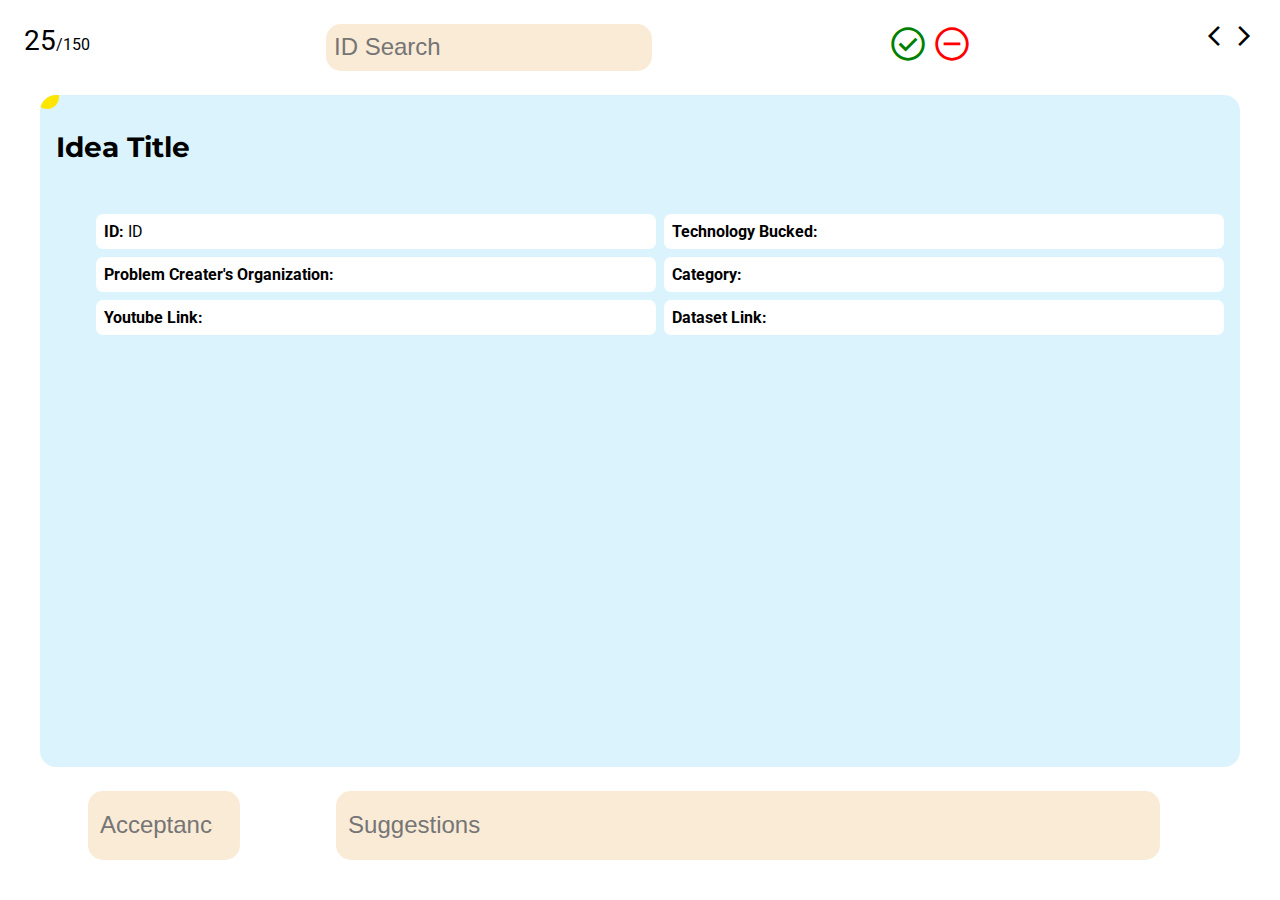
<file: index.html>
<!DOCTYPE html>
<html lang="en">

<head>
    <meta charset="UTF-8">
    <meta name="viewport" content="width=device-width, initial-scale=1.0">
    <title>SIH project ideas duscussions</title>
    <script src="./main.js" defer></script>
    <link rel="stylesheet" href="main.css">
    <link rel="stylesheet"
        href="https://fonts.googleapis.com/css2?family=Material+Symbols+Outlined:opsz,wght,FILL,GRAD@24,400,0,0" />
</head>

<body>
    <div class="ideaCounter">
        <span>
            <span class="count" id="counter">25</span><span>/</span><span class="totalCount" id="totalCounts">150</span>
        </span>
        <input type="search" name="search" id="search" placeholder="ID Search">
        <div>
            <span class="material-symbols-outlined" class="voting yes" id="yes">
                check_circle
            </span>
            <span class="material-symbols-outlined" class="voting no" id="no">
                do_not_disturb_on
            </span>
        </div>
        <div class="controls">
            <span class="prev" id="prev"><span class="material-symbols-outlined">
                    arrow_back_ios
                </span></span>
            <span class="next" id="next"><span class="material-symbols-outlined">
                    arrow_forward_ios
                </span></span>
        </div>
    </div>
    <div class="idea">
        <span id="submitionCount"></span>
        <span id="selected" class="dNone">SELECTED</span>
        <h1 class="problemTitle" id="problemTitle">Idea Title</h1>
        <div class="problemDetailsShort">
            <ul class="problemDetailsShortUl">
                <li><span class="liName">ID: </span><span class="liDetails" id="problemId">ID</span></li>
                <li><span class="liName">Technology Bucked: </span><span class="liDetails"
                        id="problemTechnologyBucket"></span></li>
                <li><span class="liName">Problem Creater's Organization: </span><span class="liDetails"
                        id="problemOrganization"></span></li>
                <li><span class="liName">Category: </span><span class="liDetails" id="problemCategory"></span></li>
                <li><span class="liName">Youtube Link: </span><span class="liDetails" id="ytLink"></span></li>
                <li><span class="liName">Dataset Link: </span><span class="liDetails" id="datasetLink"></span></li>
            </ul>
        </div>

        <div class="problemDetails">
            <p class="detail" id="problemDescription"></p>
        </div>
    </div>

    <div class="userInputs">
        <input type="number" name="acceptance" id="acceptance" placeholder="Acceptance">
        <input type="text" name="suggestions" id="suggestions" placeholder="Suggestions">
    </div>
</body>

</html>
</file>
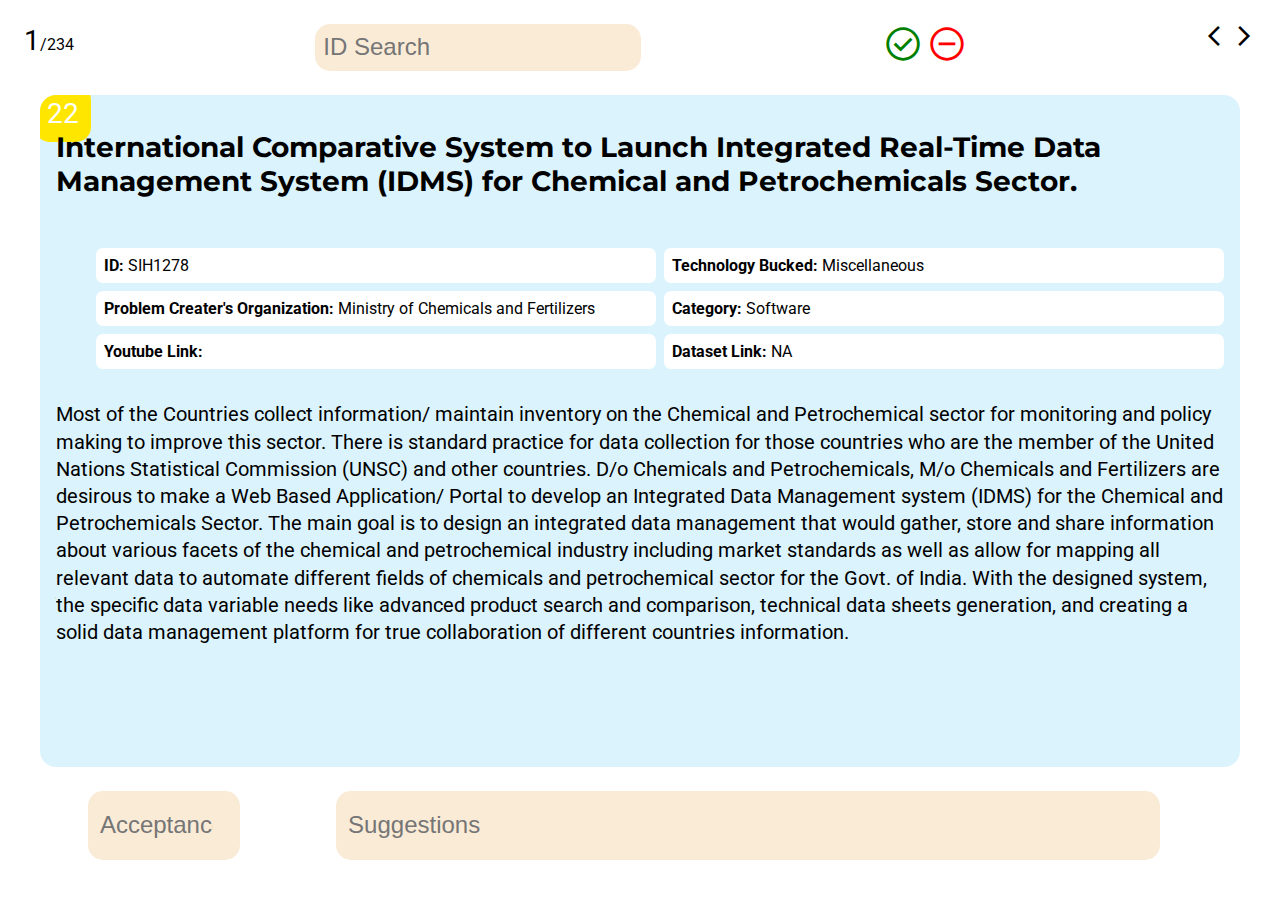
<file: voting.html>
<!DOCTYPE html>
<html lang="en">

<head>
    <meta charset="UTF-8">
    <meta name="viewport" content="width=device-width, initial-scale=1.0">
    <title>!!!!SIH project ideas duscussions</title>
    <script src="./votingData.js"></script>
    <script src="./voting.js" defer></script>
    <link rel="stylesheet" href="main.css">
    <link rel="stylesheet"
        href="https://fonts.googleapis.com/css2?family=Material+Symbols+Outlined:opsz,wght,FILL,GRAD@24,400,0,0" />
</head>

<body>
    <div class="ideaCounter">
        <span>
            <span class="count" id="counter">25</span><span>/</span><span class="totalCount" id="totalCounts">150</span>
        </span>
        <input type="search" name="search" id="search" placeholder="ID Search">
        <div>
            <span class="material-symbols-outlined" class="voting yes" id="yes">
                check_circle
            </span>
            <span class="material-symbols-outlined" class="voting no" id="no">
                do_not_disturb_on
            </span>
        </div>
        <div class="controls">
            <span class="prev" id="prev"><span class="material-symbols-outlined">
                    arrow_back_ios
                </span></span>
            <span class="next" id="next"><span class="material-symbols-outlined">
                    arrow_forward_ios
                </span></span>
        </div>
    </div>
    <div class="idea">
        <span id="submitionCount"></span>
        <span id="selected" class="dNone">SELECTED</span>
        <h1 class="problemTitle" id="problemTitle">Idea Title</h1>
        <div class="problemDetailsShort">
            <ul class="problemDetailsShortUl">
                <li><span class="liName">ID: </span><span class="liDetails" id="problemId">ID</span></li>
                <li><span class="liName">Technology Bucked: </span><span class="liDetails"
                        id="problemTechnologyBucket"></span></li>
                <li><span class="liName">Problem Creater's Organization: </span><span class="liDetails"
                        id="problemOrganization"></span></li>
                <li><span class="liName">Category: </span><span class="liDetails" id="problemCategory"></span></li>
                <li><span class="liName">Youtube Link: </span><span class="liDetails" id="ytLink"></span></li>
                <li><span class="liName">Dataset Link: </span><span class="liDetails" id="datasetLink"></span></li>
            </ul>
        </div>

        <div class="problemDetails">
            <p class="detail" id="problemDescription"></p>
        </div>
    </div>

    <div class="userInputs">
        <input type="number" name="acceptance" id="acceptance" placeholder="Acceptance">
        <input type="text" name="suggestions" id="suggestions" placeholder="Suggestions">
    </div>
</body>

</html>
</file>
<file: main.css>
@import url('https://fonts.googleapis.com/css2?family=Montserrat:ital,wght@0,100;0,200;0,300;0,400;0,500;0,600;0,700;0,800;0,900;1,100;1,200;1,300;1,400;1,500;1,600;1,700;1,800;1,900&family=Roboto:ital,wght@0,100;0,300;0,400;0,500;0,700;0,900;1,100;1,300;1,400;1,500;1,700;1,900&display=swap');

body {
    padding: 1rem;
    scroll-behavior: smooth;
    font-family: Roboto;
    display: grid;
    grid-template-rows: 1fr 15fr 1.5fr;
    height: 93svh;
    gap: .5rem;
    justify-items: stretch;
    align-items: stretch;
}

.ideaCounter {
    display: flex;
    align-items: stretch;
    justify-content: space-between;
    flex-wrap: nowrap;
    flex-direction: row;
}

.count {
    font-size: 1.75rem;
}

.prev,
.next {
    cursor: pointer;
    user-select: none;
}

.controls {
    display: flex;
}

.idea {
    padding: 1rem;
    background-color: #03a9f424;
    margin: 1rem;
    border-radius: 1rem;
    overflow-y: auto;
    overflow-x: hidden;
    display: flex;
    flex-direction: column;
    gap: 1rem;
    position: relative;
}

.problemTitle {
    font-size: 1.75rem;
    font-family: "Montserrat";
    z-index: 1;
}

.problemDetailsShortUl {
    list-style: none;
    display: grid;
    grid-template-columns: 1fr 1fr;
    gap: 0.5rem;
}

.problemDetailsShortUl li {
    background-color: white;
    padding: .5rem;
    border-radius: 7px;
}

.liName {
    font-weight: bold;
}

.detail {
    font-size: 1.25rem;
    line-height: 1.7rem;
    margin: 0;
}

#acceptance {
    height: 99%;
    padding: 0 1%;
    outline: none;
    margin: none;
    border-radius: 15px;
    border: none;
    background-color: antiquewhite;
    font-size: 1.5rem;
    width: 8rem;
    margin-right: 2rem;
}

#suggestions {
    height: 99%;
    padding: 0 1%;
    outline: none;
    margin: none;
    border-radius: 15px;
    border: none;
    background-color: antiquewhite;
    font-size: 1.5rem;
    width: 50rem;
    margin-right: 2rem;
}

.userInputs {
    display: flex;
    justify-content: space-evenly;
}

#search{
    background-color: antiquewhite;
    border: none;
    outline: none;
    border-radius: 15px;
    padding: .5rem;
    font-size: 1.5rem;
}

.voting{
    font-size: 1.75rem;
}

#yes{
    color: green;
    font-size: 2.5rem;
    user-select: none;
    cursor: pointer;
}

#no{
    color: red;
    font-size: 2.5rem;
    user-select: none;
    cursor: pointer;
}
#selected{
    position: absolute;
    right: -10px;
    top: -10px;
    padding: .75rem;
    background-color: rgb(255, 208, 0);
    border-radius: 15px;
    font-weight: 600;
    color: white;
    font-size: 1.5rem;
    z-index: 100;
}

.dNone{
    display: none !important;
}

#submitionCount{
    font-size: 1.75rem;
    position: absolute;
    top: -10px;
    left: -5px;
    padding: .75rem;
    background-color: rgb(255, 230, 0);
    border-radius: 15px;
    color: white;
    z-index: 1;
}
</file>
